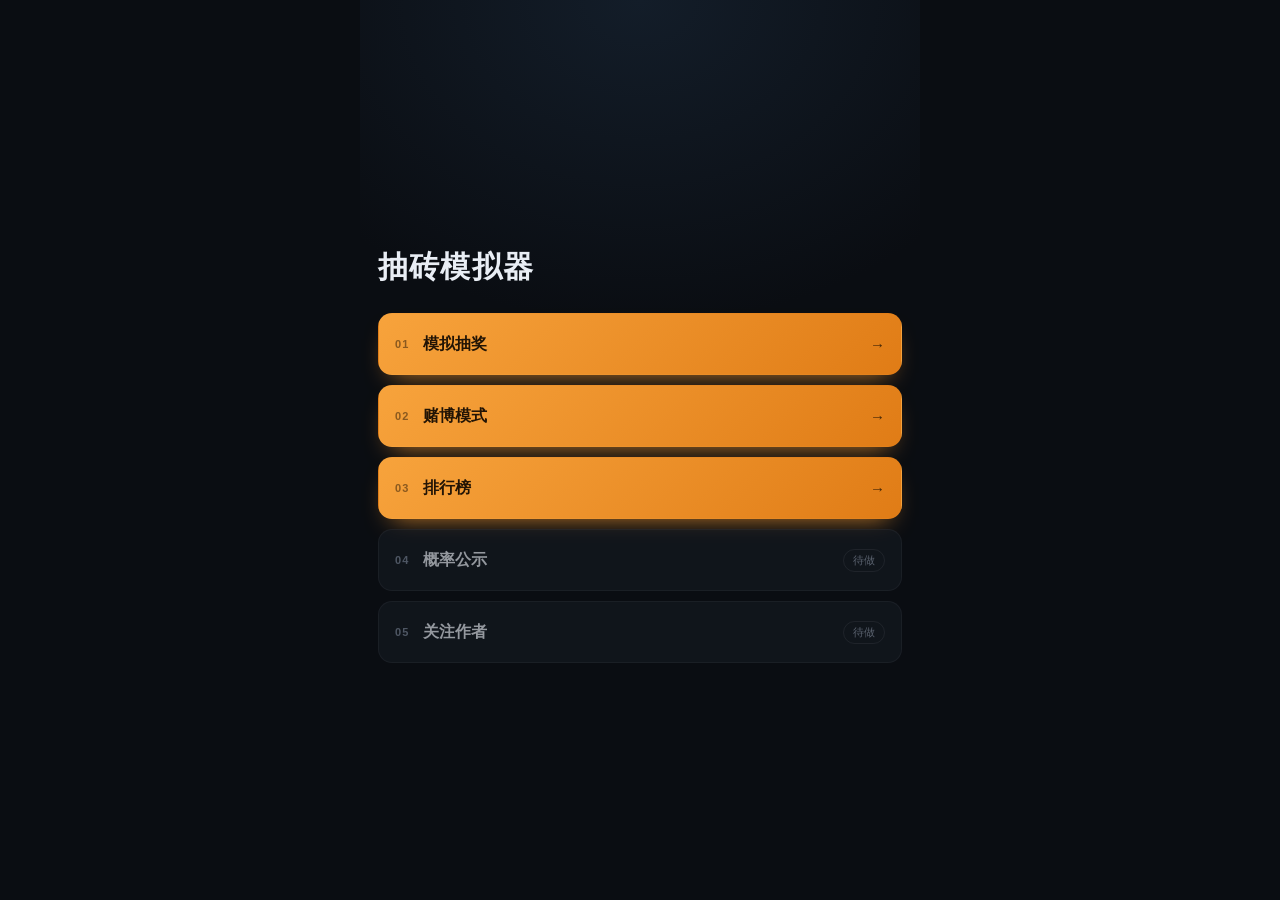
<file: web/index.html>
<!DOCTYPE html>
<html lang="zh-CN">
<head>
<meta charset="utf-8">
<meta name="viewport" content="width=device-width, initial-scale=1, viewport-fit=cover, maximum-scale=1, user-scalable=no">
<meta name="theme-color" content="#0a0d12">
<title>抽砖模拟器</title>
<link rel="stylesheet" href="menu.css?v=3">
</head>
<body>

<header class="brand">
  <h1>抽砖模拟器</h1>
</header>

<nav class="menu">
  <a class="item on" href="draw.html">
    <span class="no">01</span>
    <span class="nm">模拟抽奖</span>
    <span class="ar">→</span>
  </a>
  <a class="item on" href="gamble.html">
    <span class="no">02</span>
    <span class="nm">赌博模式</span>
    <span class="ar">→</span>
  </a>
  <a class="item on" href="rank.html">
    <span class="no">03</span>
    <span class="nm">排行榜</span>
    <span class="ar">→</span>
  </a>
  <div class="item off">
    <span class="no">04</span>
    <span class="nm">概率公示</span>
    <span class="tag">待做</span>
  </div>
  <div class="item off">
    <span class="no">05</span>
    <span class="nm">关注作者</span>
    <span class="tag">待做</span>
  </div>
</nav>

</body>
</html>
</file>
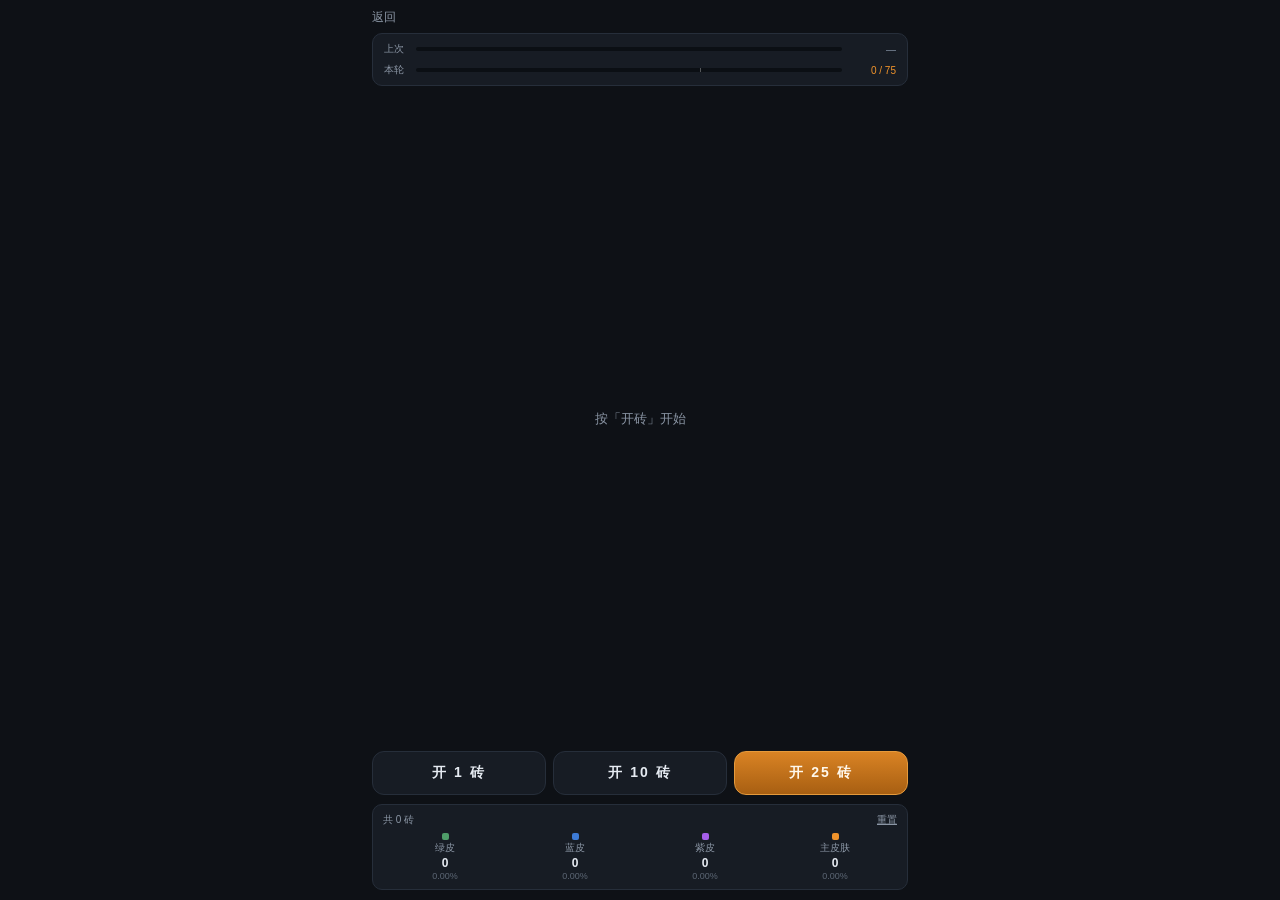
<file: web/draw.html>
<!DOCTYPE html>
<html lang="zh-CN">
<head>
<meta charset="utf-8">
<meta name="viewport" content="width=device-width, initial-scale=1, viewport-fit=cover, maximum-scale=1, user-scalable=no">
<meta name="theme-color" content="#0e1116">
<title>模拟抽奖</title>
<link rel="stylesheet" href="style.css?v=27">
</head>
<body>

<header class="bar"><a class="back" href="./">返回</a></header>

<section class="pity">
  <div class="prow" id="rowLast">
    <span class="pk">上次</span>
    <span class="pbar dim"><i id="pityLastFill"></i></span>
    <span class="pv" id="pityLastText">—</span>
  </div>
  <div class="prow">
    <span class="pk">本轮</span>
    <span class="pbar"><i id="pityFill"></i><b class="mark"></b></span>
    <span class="pv" id="pityText">0 / 75</span>
  </div>
</section>

<section class="stage">
  <div id="stage" class="stage-inner">
    <p class="hint">按「开砖」开始</p>
  </div>
</section>

<section class="actions">
  <button id="draw1" class="btn">开 1 砖</button>
  <button id="draw10" class="btn">开 10 砖</button>
  <button id="draw25" class="btn primary">开 25 砖</button>
</section>

<section class="stats">
  <div class="stat-head">
    <span id="totalLine">共 0 砖</span>
    <button id="reset" class="link">重置</button>
  </div>
  <ul id="statList"></ul>
</section>

<script src="data.js?v=2"></script>
<script src="app.js?v=27"></script>
</body>
</html>
</file>
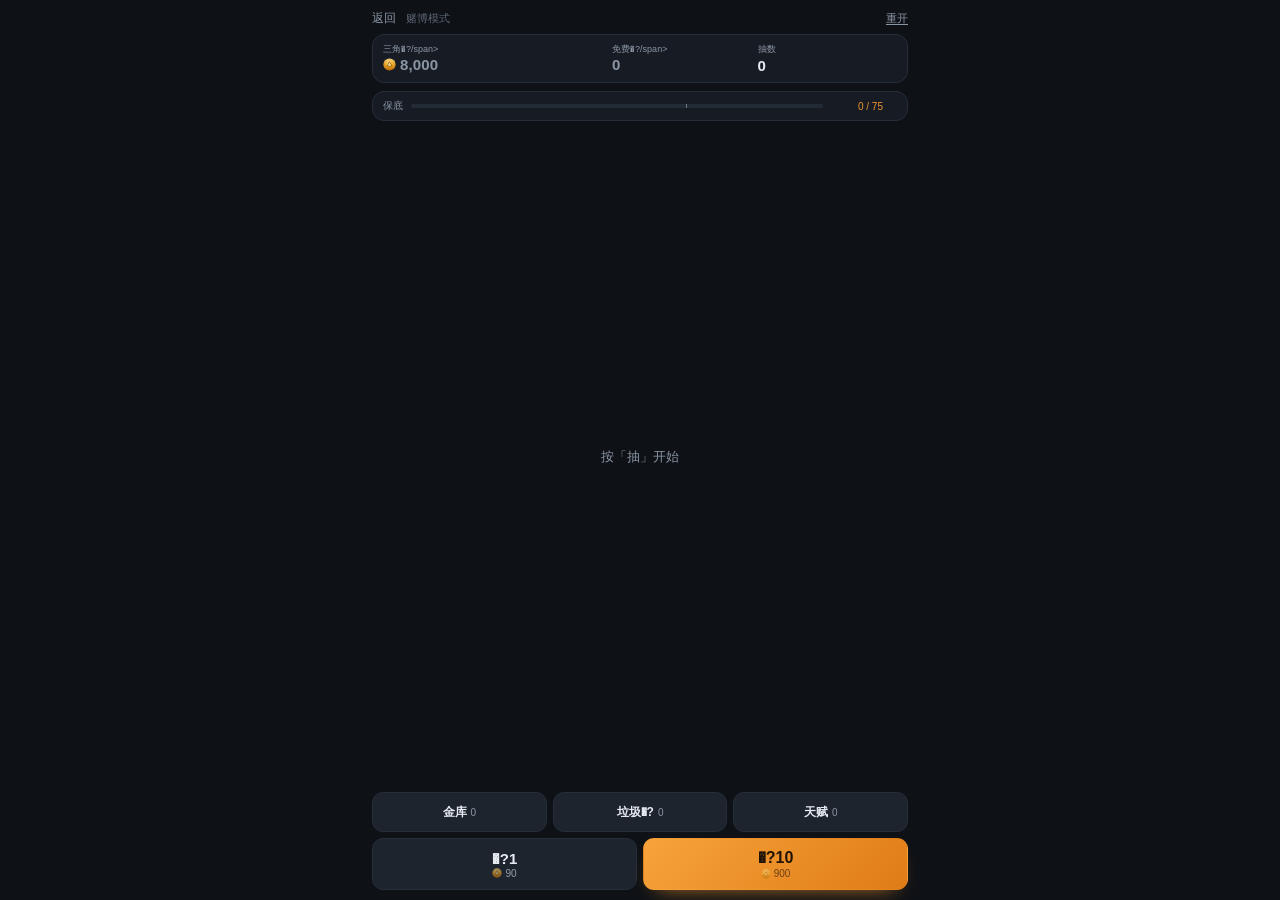
<file: web/gamble.html>
<!DOCTYPE html>
<html lang="zh-CN">
<head>
<meta charset="utf-8">
<meta name="viewport" content="width=device-width, initial-scale=1, viewport-fit=cover, maximum-scale=1, user-scalable=no">
<meta name="theme-color" content="#0e1116">
<title>赌博模式</title>
<link rel="stylesheet" href="gamble.css?v=29">
</head>
<body>

<header class="bar">
  <a class="back" href="./">返回</a>
  <span class="mode">赌博模式</span>
  <button id="again" class="link">重开</button>
</header>

<section class="hud">
  <div class="cell">
    <span class="k">三角�?/span>
    <span class="v"><img class="coin" src="coin.svg?v=1" alt=""><b id="coins">20,000</b></span>
  </div>
  <div class="cell">
    <span class="k">免费�?/span>
    <span class="v dim" id="freePulls">0</span>
  </div>
  <div class="cell">
    <span class="k">抽数</span>
    <span class="v" id="steps">0</span>
  </div>
</section>

<section class="pity">
  <span class="pk">保底</span>
  <span class="pbar"><i id="pityFill"></i><b class="mark" id="pityMark"></b></span>
  <span class="pv" id="pityText">0 / 75</span>
  <span class="decay" id="decay"></span>
</section>

<main class="view" id="view"></main>

<section class="actions" id="actions">
  <div class="row sub">
    <button id="openWare" class="btn sm">金库 <b id="wareBtn">0</b></button>
    <button id="openTrash" class="btn sm">垃圾�?<b id="trashBtn">0</b></button>
    <button id="openTalent" class="btn sm">天赋 <b id="talentBtn">0</b></button>
  </div>
  <div class="row main">
    <button id="pull1" class="btn sm2"><span>�?1</span><small><img class="coin" src="coin.svg?v=1" alt=""><b id="cost1">100</b></small></button>
    <button id="pull10" class="btn primary"><span>�?10</span><small><img class="coin" src="coin.svg?v=1" alt=""><b id="cost10">1,000</b></small></button>
    <button id="pull25" class="btn primary" hidden><span>�?25</span><small><img class="coin" src="coin.svg?v=1" alt=""><b id="cost25">2,500</b></small></button>
  </div>
</section>

<script src="data.js?v=31"></script>
<script src="economy.js?v=34"></script>
<script src="gamble.js?v=35"></script>
</body>
</html>
</file>
<file: web/menu.css>
:root {
  --bg: #0a0d12;
  --panel: #141a22;
  --line: rgba(255, 255, 255, .07);
  --text: #e9eef5;
  --dim: #788496;
  --gold: #f0932b;
}

* { box-sizing: border-box; -webkit-tap-highlight-color: transparent; }

html, body {
  margin: 0;
  padding: 0;
  background: var(--bg);
  color: var(--text);
  font-family: -apple-system, BlinkMacSystemFont, "PingFang SC", "Microsoft YaHei", "Segoe UI", sans-serif;
  overscroll-behavior: none;
}

body {
  min-height: 100dvh;
  max-width: 560px;
  margin: 0 auto;
  padding: calc(34px + env(safe-area-inset-top)) 18px calc(22px + env(safe-area-inset-bottom));
  display: flex;
  flex-direction: column;
  justify-content: center;
  gap: 28px;
  background:
    radial-gradient(120% 58% at 50% 0%, #131d29 0%, rgba(10, 13, 18, 0) 62%),
    var(--bg);
}

.brand h1 {
  margin: 0;
  font-size: 30px;
  line-height: 1.2;
  font-weight: 700;
  letter-spacing: .04em;
}

.menu {
  display: flex;
  flex-direction: column;
  gap: 10px;
}

.item {
  display: flex;
  align-items: center;
  gap: 14px;
  min-height: 62px;
  padding: 0 16px;
  border: 1px solid var(--line);
  border-radius: 14px;
  background: var(--panel);
  color: inherit;
  font-size: 16px;
  font-weight: 600;
  text-decoration: none;
}

.item .no {
  font-size: 11px;
  font-weight: 600;
  letter-spacing: .1em;
  color: var(--dim);
  font-variant-numeric: tabular-nums;
}

.item .ar {
  margin-left: auto;
  font-size: 15px;
  opacity: .8;
}

.item .tag {
  margin-left: auto;
  font-size: 11px;
  font-weight: 500;
  color: #8a95a5;
  border: 1px solid rgba(255, 255, 255, .1);
  border-radius: 999px;
  padding: 3px 9px;
}

.item.on {
  background: linear-gradient(135deg, #f7a33c, #e07c16);
  border-color: transparent;
  color: #221405;
  box-shadow: 0 12px 26px -14px rgba(240, 147, 43, .9);
}

.item.on .no { color: rgba(34, 20, 5, .5); }

.item.on:active { transform: translateY(1px); }

.item.off {
  opacity: .62;
}
</file>
<file: web/style.css>
:root {
  --bg: #0e1116;
  --panel: #171c24;
  --line: #262e3a;
  --text: #e6ebf2;
  --dim: #8b96a5;
  --green: #4f9d69;
  --blue: #3d7bd6;
  --purple: #a55eea;
  --gold: #f0932b;
}

* { box-sizing: border-box; -webkit-tap-highlight-color: transparent; }

html, body {
  margin: 0;
  padding: 0;
  background: var(--bg);
  color: var(--text);
  font-family: -apple-system, BlinkMacSystemFont, "PingFang SC", "Microsoft YaHei", "Segoe UI", sans-serif;
  overscroll-behavior: none;
}

/* 整页锁在一屏内，不出现滚动条 */
body {
  height: 100dvh;
  max-width: 560px;
  margin: 0 auto;
  padding: 10px 12px calc(10px + env(safe-area-inset-bottom));
  display: flex;
  flex-direction: column;
  gap: 9px;
  overflow: hidden;
}

/* ---------- 保底条 ---------- */
.pity {
  background: var(--panel);
  border: 1px solid var(--line);
  border-radius: 10px;
  padding: 8px 11px;
  display: flex;
  flex-direction: column;
  gap: 7px;
  flex: 0 0 auto;
}
.prow { display: flex; align-items: center; gap: 8px; }
.pk {
  flex: 0 0 auto;
  width: 24px;
  font-size: 10px;
  color: var(--dim);
}
.pbar {
  position: relative;
  flex: 1 1 auto;
  height: 4px;
  background: #0b0f14;
  border-radius: 2px;
  overflow: hidden;
}
.pbar .mark {
  position: absolute;
  left: 66.667%;
  top: 0;
  width: 1px;
  height: 100%;
  background: rgba(255,255,255,.3);
}
.pbar i {
  display: block;
  height: 100%;
  width: 0;
  border-radius: 2px;
  background: linear-gradient(90deg, #8a6a2a, var(--gold));
  transition: width .3s ease;
}
.pbar.dim i { background: linear-gradient(90deg, #39424f, #5d6a7c); }
.pv {
  flex: 0 0 auto;
  width: 46px;
  text-align: right;
  font-size: 10px;
  font-variant-numeric: tabular-nums;
  color: var(--gold);
}
#rowLast .pv { color: #7f8b9c; }
#rowLast .pv.hit { color: var(--gold); }

/* ---------- 展示区（占满剩余高度）---------- */
.stage {
  flex: 1 1 auto;
  min-height: 0;
  display: flex;
  align-items: center;
  justify-content: center;
  padding: 4px;
  overflow: hidden;
}
.stage-inner { width: 100%; }
.hint { text-align: center; color: var(--dim); font-size: 13px; margin: 0; }

.cards {
  display: grid;
  gap: 7px;
  width: 100%;
}
/* 十连：两列五行，卡片够大，横着像枪 */
.cards.ten { grid-template-columns: repeat(2, 1fr); gap: 9px 8px; }
.cards.ten .card { aspect-ratio: 2.5 / 1; }
/* 25 连：五行五列，正好铺满 */
.cards.p25 { grid-template-columns: repeat(5, 1fr); gap: 8px 5px; }
.cards.p25 .card { aspect-ratio: 1.62 / 1; border-radius: 6px; }
.cards.p25 .card .tier { font-size: 9px; }
.cards.p25 .card .grade { font-size: 7px; }
/* 单抽：一个大一点的 */
.cards.single {
  grid-template-columns: 1fr;
  max-width: 260px;
  margin: 0 auto;
}

.card {
  position: relative;
  aspect-ratio: 2 / 1;
  border-radius: 8px;
  display: flex;
  flex-direction: column;
  align-items: center;
  justify-content: center;
  gap: 1px;
  border: 1px solid rgba(255,255,255,.12);
  overflow: hidden;
  opacity: 0;
  transform: translateY(6px) scale(.9);
  cursor: pointer;
  -webkit-tap-highlight-color: transparent;
  animation: pop .26s cubic-bezier(.2,.8,.3,1.2) forwards;
}
.cards.single .card { aspect-ratio: 2.6 / 1; border-radius: 12px; }
@keyframes pop { to { opacity: 1; transform: none; } }

/* 上一轮保底周期里的抽数：压暗褪色，和本轮拉开 */
.card.past { filter: saturate(.45) brightness(.62); }
.card.past.main { filter: saturate(.8) brightness(.9); }
/* 新周期的第一张：左上角一个小标记 */
.card.split::before {
  content: "";
  position: absolute;
  top: 0; left: 0;
  width: 0; height: 0;
  border-top: 11px solid rgba(240,147,43,.85);
  border-right: 11px solid transparent;
}

.card .tier { font-size: 11px; font-weight: 600; letter-spacing: .5px; line-height: 1.1; }
.card .grade { font-size: 8px; opacity: .85; letter-spacing: .5px; line-height: 1.1; }
.card .grade.cond { opacity: .55; font-size: 7.5px; letter-spacing: .3px; }
.card .wear {
  position: absolute;
  right: 4px;
  bottom: 2px;
  font-size: 7px;
  opacity: .45;
  letter-spacing: 0;
  font-variant-numeric: tabular-nums;
}
.cards.p25 .card .wear { display: none; }
.cards.single .card .tier { font-size: 15px; }
.cards.single .card .grade { font-size: 10px; }

.card .tag {
  position: absolute;
  top: 3px; right: 3px;
  font-size: 8px;
  padding: 0 3px;
  border-radius: 4px;
  background: rgba(0,0,0,.45);
  line-height: 1.4;
}
.card.hi::after {
  content: "";
  position: absolute;
  inset: -40%;
  background: radial-gradient(circle, rgba(255,255,255,.4), transparent 60%);
  animation: shine 1s ease-out;
}
@keyframes shine { from { transform: scale(.2); opacity: 1; } to { transform: scale(1.4); opacity: 0; } }

/* ---------- 出金特写 ---------- */
.reveal {
  position: fixed;
  inset: 0;
  z-index: 50;
  display: flex;
  align-items: center;
  justify-content: center;
  background: rgba(4, 6, 10, .97);
  -webkit-backdrop-filter: blur(7px);
  backdrop-filter: blur(7px);
  opacity: 1;
  transition: opacity .22s ease;
  cursor: pointer;
}
.reveal.out { opacity: 0; }
.reveal .glow {
  position: absolute;
  width: 190vw;
  height: 190vw;
  max-width: 900px;
  max-height: 900px;
  border-radius: 50%;
  background: radial-gradient(circle, rgba(255,175,70,.22), rgba(255,140,40,.05) 40%, transparent 62%);
  transform: scale(.25);
  opacity: 0;
  animation: glowIn 1.1s cubic-bezier(.2,.8,.3,1) forwards;
}
@keyframes glowIn {
  0% { transform: scale(.25); opacity: 0; }
  45% { opacity: 1; }
  100% { transform: scale(1); opacity: .9; }
}
.reveal-card {
  position: relative;
  width: 84vw;
  max-width: 430px;
  aspect-ratio: 2 / 1;
  border-radius: 20px;
  display: flex;
  flex-direction: column;
  align-items: center;
  justify-content: center;
  gap: 4px;
  border: 1px solid rgba(255,255,255,.2);
  box-shadow: 0 0 70px rgba(255,170,70,.35), 0 20px 60px rgba(0,0,0,.6);
  overflow: hidden;
  transform: scale(.07) rotate(-8deg);
  opacity: 0;
  animation: growIn .95s cubic-bezier(.16,.88,.24,1.02) forwards;
}
@keyframes growIn {
  0%   { transform: scale(.07) rotate(-8deg); opacity: 0; }
  30%  { opacity: 1; }
  75%  { transform: scale(1.06) rotate(1deg); }
  100% { transform: scale(1) rotate(0); opacity: 1; }
}
.reveal-card::after {
  content: "";
  position: absolute;
  inset: 0;
  background: linear-gradient(112deg, transparent 42%, rgba(255,255,255,.6) 50%, transparent 58%);
  transform: translateX(-130%);
  animation: sweep 1s .8s ease-out forwards;
}
@keyframes sweep { to { transform: translateX(130%); } }
.reveal-card .tier { font-size: 26px; font-weight: 700; letter-spacing: 4px; }
.reveal-card .grade { font-size: 15px; letter-spacing: 3px; opacity: .9; }

/* 放大特写下「优品 / 极品」的写法：极品描红加呼吸 */
.reveal-card .qual {
  width: 96px;
  font-size: 17px;
  font-weight: 700;
  letter-spacing: 7px;
  text-align: center;
  padding-left: 7px;   /* 抵消 letter-spacing 在最后一个字后面多出的那一格 */
  opacity: .92;
}
.reveal-card .qual.top {
  font-size: 13px;
  letter-spacing: 6px;
  padding: 3px 0 3px 6px;
  border-radius: 999px;
  color: #fff;
  background: linear-gradient(180deg, #ff4a2a, #b71304);
  border: 1px solid rgba(255,150,120,.55);
  animation: topPulse 1.4s ease-in-out infinite alternate;
}
@keyframes topPulse {
  from { box-shadow: 0 0 10px rgba(255,60,40,.55), inset 0 0 0 rgba(255,255,255,0); }
  to   { box-shadow: 0 0 26px rgba(255,75,45,.95), inset 0 0 12px rgba(255,190,150,.35); }
}
.reveal-card.top {
  border-color: rgba(255,80,55,.8);
  box-shadow: 0 0 80px rgba(255,80,40,.55), 0 20px 60px rgba(0,0,0,.6);
}
.reveal-card .wear {
  margin-top: 4px;
  font-size: 11px;
  letter-spacing: 1px;
  opacity: .7;
  font-variant-numeric: tabular-nums;
}
.reveal-card .pull {
  margin-top: 10px;
  font-size: 10px;
  letter-spacing: 1px;
  opacity: .45;
  font-variant-numeric: tabular-nums;
}
.reveal-card .tag {
  position: absolute;
  top: 10px; right: 10px;
  font-size: 11px;
  padding: 1px 7px;
  border-radius: 6px;
  background: rgba(0,0,0,.45);
  animation: fadeIn .4s .9s both;
}
.reveal-hint {
  position: absolute;
  bottom: 8vh;
  font-size: 12px;
  color: #8b96a5;
  letter-spacing: 1px;
  opacity: 0;
  animation: fadeIn .5s 1.15s forwards;
}
@keyframes fadeIn { to { opacity: 1; } }

/* ---------- 按钮 ---------- */
.actions {
  display: grid;
  grid-template-columns: 1fr 1fr 1fr;
  gap: 7px;
  flex: 0 0 auto;
}
.btn {
  appearance: none;
  border: 1px solid var(--line);
  background: var(--panel);
  color: var(--text);
  font-size: 14px;
  font-weight: 600;
  letter-spacing: 2px;
  padding: 12px 0;
  border-radius: 12px;
  font-family: inherit;
  transition: transform .08s ease, filter .15s ease;
}
.btn:active { transform: scale(.97); filter: brightness(1.15); }
.btn.primary {
  background: linear-gradient(180deg, #d98324, #a85f12);
  border-color: #e59a3c;
  color: #fff8ec;
}
.btn[disabled] { opacity: .45; }

/* ---------- 统计（一行四格）---------- */
.stats {
  background: var(--panel);
  border: 1px solid var(--line);
  border-radius: 10px;
  padding: 8px 10px;
  flex: 0 0 auto;
}
.stat-head {
  display: flex;
  justify-content: space-between;
  align-items: center;
  font-size: 10px;
  color: var(--dim);
  margin-bottom: 6px;
}
.link {
  background: none; border: 0; color: var(--dim);
  font-size: 10px; font-family: inherit; text-decoration: underline; padding: 0;
}
#statList {
  list-style: none;
  margin: 0;
  padding: 0;
  display: grid;
  grid-template-columns: repeat(4, 1fr);
  gap: 6px;
}
#statList li {
  display: flex;
  flex-direction: column;
  align-items: center;
  gap: 1px;
  font-size: 10px;
}
#statList .dot { width: 7px; height: 7px; border-radius: 2px; }
#statList .nm { color: var(--dim); }
#statList .ct { color: var(--text); font-variant-numeric: tabular-nums; font-size: 12px; font-weight: 600; }
#statList .pc { color: #5c6674; font-variant-numeric: tabular-nums; font-size: 9px; }
.total { margin: 0; font-size: 10px; color: var(--dim); }
.total b { color: var(--text); font-variant-numeric: tabular-nums; }

/* 返回主菜单 */
.bar { display: flex; align-items: center; height: 14px; flex: 0 0 auto; }
.bar .back { font-size: 12px; color: var(--dim); text-decoration: none; }
.bar .back:active { color: var(--text); }
</file>
<file: web/gamble.css>
:root {
  --bg: #0e1116;
  --panel: #171c24;
  --panel-2: #1d242e;
  --line: #262e3a;
  --text: #e6ebf2;
  --dim: #8b96a5;
  --green: #4f9d69;
  --blue: #3d7bd6;
  --purple: #a55eea;
  --gold: #f0932b;
  --red: #e05a4a;
}

* { box-sizing: border-box; -webkit-tap-highlight-color: transparent; }

html, body {
  margin: 0;
  padding: 0;
  background: var(--bg);
  color: var(--text);
  font-family: -apple-system, BlinkMacSystemFont, "PingFang SC", "Microsoft YaHei", "Segoe UI", sans-serif;
  overscroll-behavior: none;
  overflow: hidden;
}

body {
  height: 100dvh;
  max-width: 560px;
  margin: 0 auto;
  padding: 10px 12px calc(10px + env(safe-area-inset-bottom));
  display: flex;
  flex-direction: column;
  gap: 8px;
  overflow: hidden;
}

/* 顶栏 */
.bar { display: flex; align-items: center; gap: 10px; height: 16px; flex: 0 0 auto; }
.bar .back { font-size: 12px; color: var(--dim); text-decoration: none; }
.bar .mode { font-size: 11px; color: #5c6674; }
.bar .link { margin-left: auto; font-size: 11px; }

.link {
  background: none; border: 0; padding: 0;
  color: var(--dim); font: inherit; font-size: 11px;
  cursor: pointer; text-decoration: underline; text-underline-offset: 2px;
}

/* 币 / 券 / 步数 */
.hud {
  flex: 0 0 auto;
  display: grid;
  grid-template-columns: 1.5fr 1fr 1fr 1fr;
  gap: 6px;
  background: var(--panel);
  border: 1px solid var(--line);
  border-radius: 12px;
  padding: 8px 10px;
}
.hud .cell { display: flex; flex-direction: column; gap: 1px; min-width: 0; }
.hud .k { font-size: 9px; color: var(--dim); }
.hud .v {
  font-size: 15px; font-weight: 700;
  font-variant-numeric: tabular-nums;
  letter-spacing: .01em;
  white-space: nowrap; overflow: hidden; text-overflow: ellipsis;
}
.hud .v.dim { color: var(--dim); }

/* 保底条 */
.pity {
  flex: 0 0 auto;
  display: flex; align-items: center; gap: 8px;
  background: var(--panel);
  border: 1px solid var(--line);
  border-radius: 12px;
  padding: 7px 10px;
}
.pity .pk { font-size: 10px; color: var(--dim); }
.pity .pv { font-size: 10px; color: var(--gold); font-variant-numeric: tabular-nums; width: 52px; text-align: right; }
.pbar { position: relative; flex: 1; height: 4px; border-radius: 2px; background: #232b36; overflow: hidden; }
.pbar i { display: block; height: 100%; width: 0; border-radius: 2px; background: linear-gradient(90deg, #f7b955, var(--gold)); transition: width .25s; }
.pbar .mark { position: absolute; top: 0; bottom: 0; width: 1px; background: rgba(255, 255, 255, .35); }

/* 仓库 */
.ware {
  flex: 1 1 auto;
  min-height: 0;
  display: flex; flex-direction: column;
  background: var(--panel);
  border: 1px solid var(--line);
  border-radius: 12px;
  padding: 8px 10px 10px;
}
.ware-head {
  flex: 0 0 auto;
  display: flex; align-items: center; gap: 8px;
  font-size: 10px; color: var(--dim);
  padding-bottom: 7px;
}
.ware-head b { color: var(--text); font-variant-numeric: tabular-nums; }
.ware-head .supply { margin-left: auto; font-variant-numeric: tabular-nums; }
.ware-head .link { font-size: 10px; }

.ware-grid {
  flex: 1 1 auto;
  min-height: 0;
  overflow-y: auto;
  display: grid;
  grid-template-columns: repeat(5, 1fr);
  gap: 6px;
  align-content: start;
  padding-right: 2px;
}
.ware-grid .empty {
  grid-column: 1 / -1;
  margin: 0; padding: 18px 0;
  text-align: center; font-size: 11px; color: #4d5766;
}

.chip {
  position: relative;
  height: 42px;
  border-radius: 8px;
  display: flex; flex-direction: column;
  align-items: center; justify-content: center;
  gap: 1px;
  font-size: 10px; font-weight: 600;
  border: 1px solid rgba(255, 255, 255, .08);
  cursor: pointer;
  overflow: hidden;
}
.chip .p { font-size: 8px; font-weight: 500; opacity: .75; font-variant-numeric: tabular-nums; }
.chip.fresh { animation: chipIn .28s ease-out backwards; }
.chip.main { box-shadow: 0 0 0 1px rgba(240, 147, 43, .5), 0 0 12px -2px rgba(240, 147, 43, .6); }

@keyframes chipIn {
  from { transform: scale(.6); opacity: 0; }
  to { transform: scale(1); opacity: 1; }
}

/* 底部按钮 */
.actions { flex: 0 0 auto; display: flex; flex-direction: column; gap: 6px; }
.row { display: grid; gap: 6px; }
.row.sub { grid-template-columns: repeat(3, 1fr); }
.row.main { grid-template-columns: 1fr 1fr 1.35fr; }

.btn {
  font: inherit;
  border: 1px solid var(--line);
  border-radius: 11px;
  background: var(--panel-2);
  color: var(--text);
  cursor: pointer;
  font-weight: 600;
  display: flex; align-items: center; justify-content: center; gap: 4px;
}
.btn b { font-weight: 500; font-size: 10px; color: var(--dim); }
.btn.sm { height: 40px; font-size: 12px; }
.btn.sm2 { height: 52px; font-size: 15px; }
.btn.primary {
  height: 52px;
  font-size: 16px;
  border-color: transparent;
  background: linear-gradient(135deg, #f7a33c, #e07c16);
  color: #221405;
  box-shadow: 0 10px 22px -14px rgba(240, 147, 43, .95);
}
.btn:active { transform: translateY(1px); }
.btn:disabled { opacity: .45; transform: none; }

/* 出金 */
.flash {
  position: fixed; inset: 0; z-index: 120;
  display: flex; align-items: center; justify-content: center;
  pointer-events: none;
}
.flash .fc {
  width: 74vw; max-width: 360px;
  aspect-ratio: 2.35 / 1;
  border-radius: 14px;
  display: flex; flex-direction: column;
  align-items: center; justify-content: center; gap: 3px;
  animation: flashIn .42s cubic-bezier(.16, .88, .24, 1.02) backwards;
}
.flash .ft { font-size: 20px; font-weight: 700; }
.flash .fg { font-size: 12px; opacity: .85; }
.flash .fw { font-size: 10px; opacity: .7; }
.flash.out { animation: flashOut .28s ease-in forwards; }

@keyframes flashIn {
  from { transform: scale(.35); opacity: 0; }
  60% { transform: scale(1.05); opacity: 1; }
  to { transform: scale(1); opacity: 1; }
}
@keyframes flashOut {
  to { transform: scale(1.06); opacity: 0; }
}

/* 弹层：天赋 / 详情 / 结算 */
.modal {
  position: fixed; inset: 0; z-index: 70;
  background: rgba(5, 7, 11, .82);
  -webkit-backdrop-filter: blur(6px);
  backdrop-filter: blur(6px);
  display: flex; flex-direction: column;
  align-items: center; justify-content: center;
  gap: 14px;
  padding: 24px 16px;
}
.modal .title { font-size: 13px; color: var(--dim); letter-spacing: .08em; }
.modal .picks { display: flex; flex-direction: column; gap: 9px; width: 100%; max-width: 400px; }

.pick {
  text-align: left;
  border: 1px solid var(--line);
  background: var(--panel);
  border-radius: 13px;
  padding: 13px 15px;
  color: var(--text);
  font: inherit;
  cursor: pointer;
}
.pick .nm { display: block; font-size: 15px; font-weight: 700; margin-bottom: 3px; }
.pick .ds { display: block; font-size: 11px; color: var(--dim); line-height: 1.45; }
.pick:active { transform: translateY(1px); }

.detail {
  width: 74vw; max-width: 360px;
  aspect-ratio: 2.35 / 1;
  border-radius: 14px;
  display: flex; flex-direction: column;
  align-items: center; justify-content: center; gap: 3px;
}
.detail .dt { font-size: 20px; font-weight: 700; }
.detail .dg { font-size: 12px; opacity: .85; }
.detail .dw { font-size: 10px; opacity: .7; }
.detail .dp { font-size: 12px; margin-top: 6px; font-variant-numeric: tabular-nums; }

.modal .btns { display: flex; gap: 9px; width: 100%; max-width: 400px; }
.modal .btns .btn { flex: 1; height: 46px; font-size: 14px; }

.result { width: 100%; max-width: 360px; text-align: center; }
.result .big { font-size: 40px; font-weight: 800; font-variant-numeric: tabular-nums; line-height: 1.1; }
.result .cap { font-size: 11px; color: var(--dim); letter-spacing: .1em; margin-bottom: 4px; }
.result .lines { margin: 16px 0 4px; display: flex; flex-direction: column; gap: 6px; }
.result .lines div { display: flex; justify-content: space-between; font-size: 12px; color: var(--dim); }
.result .lines b { color: var(--text); font-variant-numeric: tabular-nums; font-weight: 600; }

.toast {
  position: fixed; left: 50%; bottom: 96px;
  transform: translateX(-50%);
  background: rgba(28, 34, 44, .96);
  border: 1px solid var(--line);
  color: var(--text);
  font-size: 12px;
  padding: 8px 14px;
  border-radius: 999px;
  z-index: 80;
  animation: toastIn .18s ease-out;
  white-space: nowrap;
}
@keyframes toastIn { from { opacity: 0; transform: translate(-50%, 6px); } }

/* ---------- 抽卡舞台：和模拟抽奖同一套卡片 ---------- */
.stage {
  flex: 1 1 auto; min-height: 0;
  display: flex; align-items: center; justify-content: center;
  padding: 2px; overflow: hidden;
}
.stage-inner { width: 100%; }
.hint { text-align: center; color: var(--dim); font-size: 13px; margin: 0; }

.cards { display: grid; gap: 7px; width: 100%; }
.cards.ten { grid-template-columns: repeat(2, 1fr); gap: 9px 8px; }
.cards.ten .card { aspect-ratio: 2.5 / 1; }
.cards.p25 { grid-template-columns: repeat(5, 1fr); gap: 8px 5px; }
.cards.p25 .card { aspect-ratio: 1.62 / 1; border-radius: 6px; }
.cards.p25 .card .tier { font-size: 9px; }
.cards.p25 .card .grade { font-size: 7px; }
.cards.p25 .card .pri { display: none; }
.cards.single { grid-template-columns: 1fr; max-width: 260px; margin: 0 auto; }
.cards.single .card { aspect-ratio: 2.6 / 1; border-radius: 12px; }
.cards.single .card .tier { font-size: 15px; }
.cards.single .card .grade { font-size: 10px; }

.card {
  position: relative; aspect-ratio: 2 / 1;
  border-radius: 8px; border: 0; padding: 0; font-family: inherit;
  display: flex; flex-direction: column; align-items: center; justify-content: center;
  gap: 1px; overflow: hidden; cursor: pointer; color: inherit;
  animation: pop .22s ease-out backwards;
}
@keyframes pop { from { opacity: 0; transform: scale(.9); } to { opacity: 1; transform: none; } }
.card .tier { font-size: 11px; font-weight: 600; letter-spacing: .5px; line-height: 1.1; }
.card .grade { font-size: 8px; opacity: .85; letter-spacing: .5px; line-height: 1.1; }
.card .grade.cond { opacity: .55; font-size: 7.5px; letter-spacing: .3px; }
.card .wear {
  position: absolute; right: 4px; bottom: 2px;
  font-size: 7px; opacity: .45; font-variant-numeric: tabular-nums;
}
.cards.p25 .card .wear { display: none; }
.card .pri {
  position: absolute; left: 4px; bottom: 2px;
  font-size: 7px; opacity: .6; font-variant-numeric: tabular-nums;
}
.card .tag {
  position: absolute; top: 3px; right: 3px;
  font-size: 8px; padding: 0 3px; border-radius: 4px;
  background: rgba(0, 0, 0, .45); line-height: 1.4;
}

/* ---------- 二级页 ---------- */
.panel {
  position: fixed; inset: 0; z-index: 65;
  background: var(--bg);
  display: flex; flex-direction: column;
  gap: 9px; padding: 10px 12px calc(10px + env(safe-area-inset-bottom));
  max-width: 560px; margin: 0 auto;
}
.panel-head { display: flex; align-items: center; gap: 10px; font-size: 12px; color: var(--dim); flex: 0 0 auto; }
.panel-head b { color: var(--text); font-variant-numeric: tabular-nums; }
.panel-head .x { margin-left: auto; }
.panel-body { flex: 1 1 auto; min-height: 0; overflow-y: auto; }
.panel-foot { flex: 0 0 auto; display: grid; grid-template-columns: 1fr 1fr 1fr; gap: 6px; }
.panel .empty { color: var(--dim); font-size: 12px; text-align: center; margin: 24px 0; }

.tal-row {
  display: flex; flex-direction: column; gap: 2px;
  padding: 11px 13px; margin-bottom: 8px;
  background: var(--panel); border: 1px solid var(--line); border-radius: 11px;
}
.tal-row .nm { font-size: 13px; font-weight: 700; }
.tal-row .ds { font-size: 11px; color: var(--dim); line-height: 1.45; }

.panel-head .ttl { font-size: 15px; font-weight: 700; color: var(--text); }
.cards.p25.ware .card { aspect-ratio: 1.35 / 1; }
.cards.p25.ware .card .pri { display: block; font-size: 6.5px; left: 3px; bottom: 1px; }

.cards.p25.wgrid .card { aspect-ratio: 1.35 / 1; }
.cards.p25.wgrid .card .pri { display: block; font-size: 6.5px; left: 3px; bottom: 1px; }

/* ---------- 仓库：金皮竖列表 ---------- */
.vrow {
  display: grid; grid-template-columns: 62px 1fr 86px;
  gap: 10px; align-items: center;
  padding: 8px; margin-bottom: 8px;
  background: var(--panel); border: 1px solid var(--line); border-radius: 12px;
}
.vthumb {
  aspect-ratio: 1.75 / 1; border-radius: 7px;
  display: flex; align-items: center; justify-content: center;
  font-size: 10px; font-weight: 600; cursor: pointer;
  border: 0; padding: 0; font-family: inherit;
}
.vbar { display: flex; align-items: flex-end; gap: 7px; height: 36px; }
.vbar .bg {
  flex: 1; height: 100%; display: flex; align-items: flex-end;
  background: #0f141b; border-radius: 5px; overflow: hidden;
}
.vbar .bg i {
  display: block; width: 100%; border-radius: 5px;
  background: linear-gradient(180deg, #f7b955, #e07c16);
}
.vbar .n {
  font-size: 11px; color: var(--dim); width: 46px; text-align: right;
  font-variant-numeric: tabular-nums;
}
.vsell {
  height: 40px; border-radius: 9px; border: 1px solid #2c3646;
  background: #1d242e; color: var(--text); font: inherit;
  font-size: 13px; font-weight: 600; font-variant-numeric: tabular-nums;
}
.vsell small { display: block; font-size: 9px; color: var(--dim); font-weight: 400; }
.vsell:active { transform: translateY(1px); }

/* ---------- 垃圾桶 ---------- */
.trash-row {
  display: grid; grid-template-columns: 22px 1fr 82px 78px;
  gap: 8px; align-items: center;
  padding: 10px; margin-bottom: 8px;
  background: var(--panel); border: 1px solid var(--line); border-radius: 12px;
}
.trash-row .dot { width: 10px; height: 10px; border-radius: 3px; }
.trash-row .nm { font-size: 12px; font-weight: 600; }
.trash-row .cnt { font-size: 10px; color: var(--dim); font-variant-numeric: tabular-nums; }
.trash-row button {
  height: 38px; border-radius: 9px; border: 1px solid #2c3646;
  background: #1d242e; color: var(--text); font: inherit; font-size: 11px;
}
.trash-row button:disabled { opacity: .4; }
.trash-row button.hot { border-color: #7a4a12; background: #2a1f10; color: #f2b45c; }

/* ---------- 出金 / 预览 / 弹层（新 JS 类名） ---------- */
.pick { width: 100%; max-width: 400px; }
.pick b { display: block; font-size: 15px; font-weight: 700; margin-bottom: 3px; }
.pick span { display: block; font-size: 11px; color: var(--dim); line-height: 1.45; }
.modal-title { font-size: 13px; color: var(--dim); letter-spacing: .08em; }

.result { width: 100%; max-width: 340px; text-align: center; }
.res-line { display: flex; justify-content: space-between; font-size: 12px; color: var(--dim); padding: 5px 0; }
.res-line b { color: var(--text); font-variant-numeric: tabular-nums; }
.btn.wide { width: 100%; height: 46px; margin-top: 16px; font-size: 14px; }

.flash {
  position: fixed; inset: 0; z-index: 120;
  display: flex; align-items: center; justify-content: center;
  background: rgba(4, 6, 10, .9);
  pointer-events: auto;
  animation: fadeIn .2s ease both;
}
.flash-card {
  width: 80vw; max-width: 380px; aspect-ratio: 2.2 / 1;
  border-radius: 16px;
  display: flex; flex-direction: column; align-items: center; justify-content: center; gap: 5px;
  animation: flashIn .55s cubic-bezier(.16,.88,.24,1.02) both;
}
.flash-tier { font-size: 24px; font-weight: 800; letter-spacing: .1em; }
.flash-grade { font-size: 12px; opacity: .9; }
.flash-val { font-size: 14px; font-weight: 700; color: #fff; margin-top: 5px; }
.flash.out { animation: flashOut .22s ease-in forwards; }

.detail-ov {
  position: fixed; inset: 0; z-index: 80;
  display: flex; align-items: center; justify-content: center;
  background: rgba(4, 6, 10, .9);
  animation: fadeIn .18s ease both;
}
.detail-box {
  width: 80vw; max-width: 360px; aspect-ratio: 2.05 / 1;
  border-radius: 16px;
  display: flex; flex-direction: column; align-items: center; justify-content: center; gap: 4px;
  animation: flashIn .4s cubic-bezier(.16,.88,.24,1.02) both;
}
.dt-tier { font-size: 22px; font-weight: 800; letter-spacing: .08em; }
.dt-grade { font-size: 12px; opacity: .9; }
.dt-val { font-size: 15px; font-weight: 700; color: #fff; margin-top: 3px; }
.dt-foot { display: flex; gap: 10px; margin-top: 10px; }
.dt-foot button {
  height: 34px; padding: 0 18px; border-radius: 9px;
  border: 1px solid rgba(255,255,255,.25);
  background: rgba(0,0,0,.35); color: #fff; font: inherit; font-size: 12px;
}
.dt-foot .dt-sell { background: rgba(255,255,255,.92); color: #1a1f27; font-weight: 700; }

.trash-tip { font-size: 10px; color: var(--dim); line-height: 1.5; margin-top: 6px; }
@keyframes fadeIn { from { opacity: 0; } to { opacity: 1; } }

/* ---------- 结算 ---------- */
.modal.result { gap: 8px; }
.result .modal-title {
  font-size: 15px; font-weight: 700; color: var(--text);
  letter-spacing: .18em; margin-bottom: 2px;
}
.res-big { display: flex; align-items: baseline; gap: 6px; }
.res-big b { font-size: 46px; font-weight: 800; font-variant-numeric: tabular-nums; line-height: 1; }
.res-big span { font-size: 13px; color: var(--dim); }
.res-lines { width: 100%; margin: 10px 0 4px; }
.result .res-line {
  width: 100%;
  display: flex; justify-content: space-between; align-items: center;
  font-size: 12px; color: var(--dim);
  padding: 8px 2px;
  border-top: 1px solid rgba(255, 255, 255, .06);
}
.result .res-line b { font-size: 13px; color: var(--text); font-variant-numeric: tabular-nums; }
.result .btn.wide { margin-top: 8px; }

/* ---------- 天赋池 ---------- */
.tal-draw {
  display: flex; flex-direction: column; gap: 10px;
  margin-top: 14px; padding-top: 12px;
  border-top: 1px solid rgba(255,255,255,.07);
}
.tal-pity { font-size: 11px; color: var(--gold); letter-spacing: .04em; }
.tal-draw .btn { width: 100%; height: 44px; font-size: 14px; }

.panel-body .hint { margin: 4px 0 12px; }
.tal-pity { margin-top: 2px; }

/* ================= 新版布局（HUD 常驻 / 二级页内嵌） ================= */
.hud { grid-template-columns: 1.6fr 1fr 1fr; }

.hud .v { display: flex; align-items: center; gap: 4px; }
.coin { width: 13px; height: 13px; flex: 0 0 auto; vertical-align: -2px; }

.view {
  flex: 1 1 auto; min-height: 0;
  display: flex; flex-direction: column;
  justify-content: center;
  overflow: hidden;
}

/* 二级页不再盖住 HUD */
.panel {
  position: static; inset: auto;
  flex: 1 1 auto; min-height: 0;
  display: flex; flex-direction: column;
  gap: 8px; padding: 0;
  background: none; border: 0;
  max-width: none; margin: 0;
  overflow: hidden;
}
.panel-head { font-size: 12px; }
.panel-body { overflow-y: auto; -webkit-overflow-scrolling: touch; padding-right: 2px; }

/* 抽卡按钮带价格 */
.row.main .btn { display: flex; flex-direction: column; align-items: center; justify-content: center; gap: 1px; }
.row.main .btn small {
  display: flex; align-items: center; gap: 3px;
  font-size: 10px; font-weight: 500; letter-spacing: 0;
  opacity: .62; font-variant-numeric: tabular-nums;
}
.row.main .btn small b { font-size: 10px; font-weight: 500; color: inherit; }
.row.main .btn small .coin { width: 10px; height: 10px; }

/* 垃圾桶：紫皮那行多一个按钮 */
.trash-row.wide { grid-template-columns: 22px 1fr 78px 74px; }

/* 合成页 */
.synth-info { font-size: 11px; color: var(--dim); margin: 2px 0 10px; }
.synth-info b { color: var(--gold); font-variant-numeric: tabular-nums; }
.synth-tip { font-size: 10px; color: var(--dim); margin: 14px 0 6px; }

.purrow {
  display: grid; grid-template-columns: 20px 1fr 40px;
  gap: 8px; align-items: center;
  padding: 5px 2px;
}
.purrow.used { opacity: 1; }
.purrow .purdot { width: 14px; height: 14px; border-radius: 4px; opacity: .45; }
.purrow.used .purdot { opacity: 1; }
.pbar2 { height: 8px; background: #0f141b; border-radius: 4px; overflow: hidden; }
.pbar2 i { display: block; height: 100%; border-radius: 4px; background: linear-gradient(90deg, #6b45c9, #b57bf0); }
.purrow:not(.used) .pbar2 i { background: linear-gradient(90deg, #33404f, #556577); }
.purval { font-size: 10px; color: var(--dim); text-align: right; font-variant-numeric: tabular-nums; }

.ptab {
  display: flex; flex-direction: column;
  border: 1px solid var(--line); border-radius: 10px; overflow: hidden;
}
.ptab .prow {
  display: grid; grid-template-columns: 34px repeat(8, 1fr);
  font-size: 9px; text-align: center;
  font-variant-numeric: tabular-nums;
  border-top: 1px solid rgba(255,255,255,.05);
}
.ptab .prow:first-child { border-top: 0; }
.ptab .prow span { padding: 5px 0; color: var(--dim); }
.ptab .phead span { color: var(--dim); font-size: 8.5px; background: rgba(255,255,255,.03); }
.ptab .prow.cur span { color: var(--text); background: rgba(240,147,43,.12); }
.ptab .prow.cur span:first-child { color: var(--gold); font-weight: 700; }

.actions[hidden] { display: none; }

.purlist { max-height: 44vh; overflow-y: auto; -webkit-overflow-scrolling: touch; }
.purrow:not(.used) .purdot { opacity: .28; }
.purrow:not(.used) .purval { opacity: .55; }

.vbar .n { width: 50px; text-align: right; line-height: 1.1; }
.vbar .n b { font-size: 15px; font-weight: 700; color: var(--text); font-variant-numeric: tabular-nums; }
.vbar .n small { display: block; font-size: 8px; color: var(--dim); }

/* 25 连没解锁时，剩下的两个按钮平分 */
.row.main { grid-template-columns: none; grid-auto-flow: column; grid-auto-columns: 1fr; }
.row.main .btn[hidden] { display: none; }
.pity .decay { font-size: 9px; color: #c8763a; margin-left: 6px; font-variant-numeric: tabular-nums; }

html { overflow: hidden; }
.view { overflow-y: auto; overflow-x: hidden; -webkit-overflow-scrolling: touch; }

.modal { background: rgba(5, 7, 11, .93); }

.auto-row {
  display: flex; align-items: center; justify-content: space-between;
  padding: 8px 10px; margin-bottom: 10px;
  background: var(--panel); border: 1px solid var(--line); border-radius: 10px;
}
.auto-lab { font-size: 12px; color: var(--dim); }
.switch {
  width: 54px; height: 28px; border-radius: 999px; font: inherit; font-size: 11px; font-weight: 600;
  border: 1px solid #2c3646; background: #1d242e; color: var(--dim); cursor: pointer;
}
.switch.on { background: linear-gradient(135deg, #f7a33c, #e07c16); border-color: #b3620f; color: #22150a; }

/* 合成页：概率条 */
.pstack { display: flex; height: 16px; border-radius: 5px; overflow: hidden; margin: 2px 0 8px; }
.pstack i { display: block; }
.plegend { display: grid; grid-template-columns: repeat(4, 1fr); gap: 6px 4px; margin-bottom: 10px; }
.pl-cell { display: flex; align-items: center; gap: 3px; font-size: 9px; color: var(--dim); }
.pl-dot { width: 7px; height: 7px; border-radius: 2px; flex: 0 0 auto; }
.pl-name { color: var(--text); }
.pl-val { margin-left: auto; font-variant-numeric: tabular-nums; }
.purrow { cursor: pointer; }
.pbar2 { position: relative; }
.pbar2 .tk { position: absolute; top: 0; bottom: 0; width: 1px; background: rgba(255,255,255,.22); }

.purrow { padding: 3px 5px; border-radius: 6px; }
.purrow.used { background: rgba(163,110,255,.12); }
.purrow:not(.used) { opacity: .5; }

/* 金库：横向四档尺 + 厚度表示磨损 */
.vrow { grid-template-columns: 52px 1fr 30px 74px; }
.vrail { position: relative; height: 18px; border-radius: 4px; background: #0f141b; overflow: hidden; }
.vrail .tk { position: absolute; top: 0; bottom: 0; width: 1px; background: rgba(255,255,255,.13); }
.vrail .fill { position: absolute; left: 0; top: 50%; transform: translateY(-50%); border-radius: 3px; }
.vwear { font-size: 10px; color: var(--dim); text-align: right; font-variant-numeric: tabular-nums; }

.pstack.empty { background: #0f141b; }

.panel-foot { grid-template-columns: 1fr; margin-top: 2px; }
.panel-foot .btn { height: 40px; font-size: 13px; }

.panel-foot.two { grid-template-columns: 1.7fr 1fr; }

/* 结算做成出金同款卡片 */
.modal.result { gap: 0; }
.modal.result .glow {
  position: absolute; inset: 0; pointer-events: none;
  background: radial-gradient(circle at 50% 45%, rgba(240,147,43,.20), rgba(240,147,43,.05) 40%, transparent 62%);
}
.res-card {
  position: relative;
  width: 84vw; max-width: 420px;
  padding: 22px 20px 20px;
  border-radius: 16px;
  background: linear-gradient(160deg, #2a2118, #16120e);
  border: 1px solid rgba(240, 147, 43, .45);
  box-shadow: 0 0 60px rgba(240, 147, 43, .22), 0 24px 60px rgba(0, 0, 0, .6);
  display: flex; flex-direction: column; align-items: center;
  animation: resIn .5s cubic-bezier(.16,.88,.24,1.02) both;
}
@keyframes resIn {
  from { opacity: 0; transform: scale(.86) translateY(10px); }
  to   { opacity: 1; transform: scale(1) translateY(0); }
}
.res-kicker { margin: 0; font-size: 12px; letter-spacing: .3em; text-indent: .3em; color: #f0a34a; }
.res-card .res-big { margin-top: 6px; }
.res-card .res-big b { font-size: 54px; }
.res-card .res-lines { width: 100%; margin: 14px 0 2px; }
.res-card .res-line { border-bottom: 1px solid rgba(255,255,255,.06); }
.res-card .res-line:last-child { border-bottom: 0; }
.res-card .btn.wide { margin-top: 12px; }
.res-card .res-exit {
  display: block; width: 100%; margin: 8px 0 0; padding: 10px 0;
  border: 0; background: none; cursor: pointer;
  font: inherit; font-size: 12px; color: var(--dim);
}
.res-card .res-exit:active { color: var(--text); }

/* 合成页底部两个按钮对齐 */
.panel-foot .btn, .panel-foot .btn.primary {
  height: 44px; margin: 0; font-size: 13px; line-height: 1;
  display: flex; align-items: center; justify-content: center;
}
.panel-foot .btn.primary { font-size: 15px; font-weight: 700; }

/* 金库：卖出 + 抽天赋 两个按钮 */
.vrow { grid-template-columns: 62px 1fr auto auto; }
.vbtns { display: flex; gap: 6px; }
.vbtns .vsell { min-width: 74px; }
.vtalent {
  height: 40px; padding: 0 9px; border-radius: 9px;
  border: 1px solid #4a3a12; background: #2a1f10; color: #f2b45c;
  font: inherit; font-size: 12px; font-weight: 600; cursor: pointer;
}
.vtalent:active { transform: translateY(1px); }

/* .result 的 max-width 只该作用于卡片，不该限制整块遮罩 */
.modal.result { max-width: none; width: 100%; left: 0; right: 0; }
</file>
